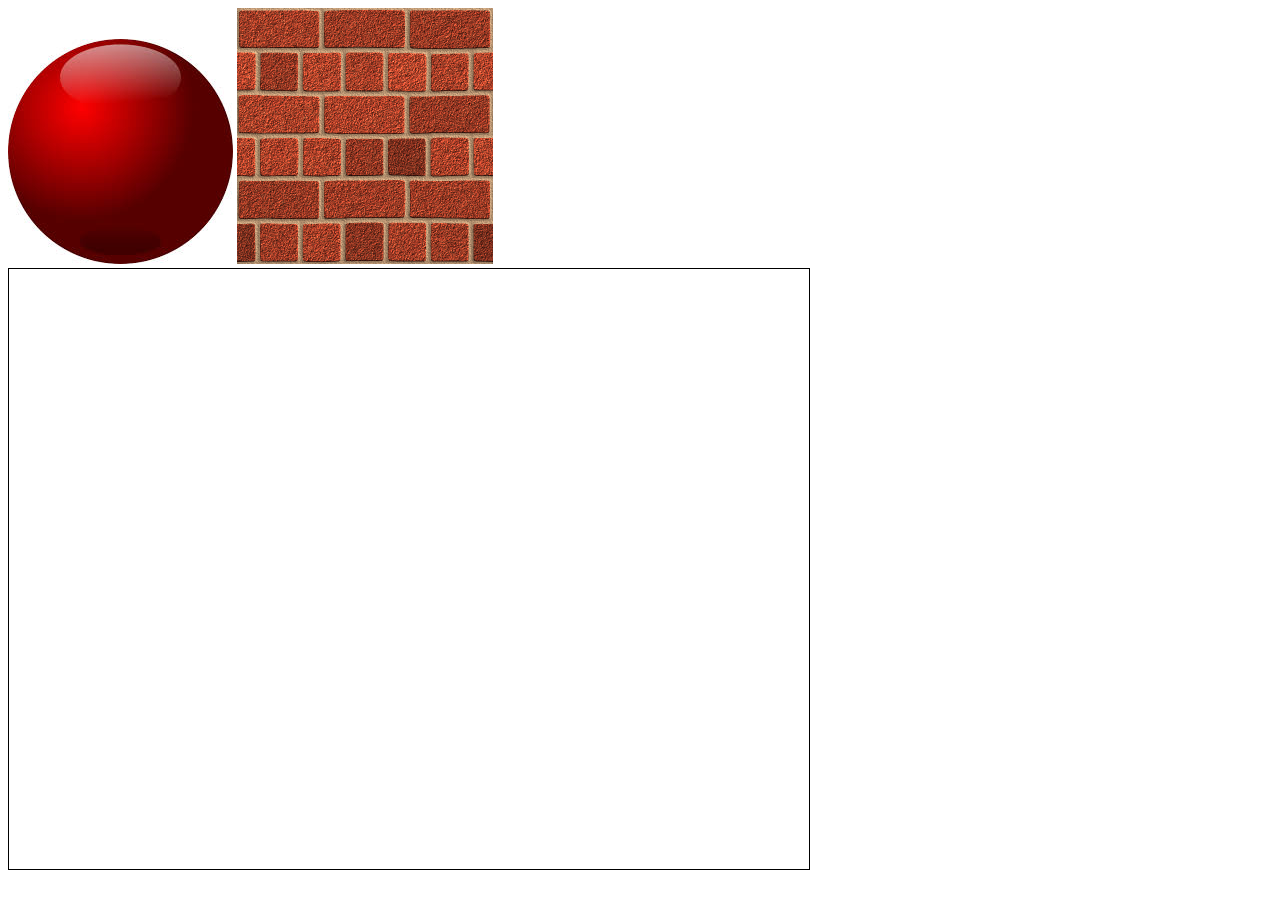
<file: Brick Breaker/index.html>
<!DOCTYPE html>
<html lang="en">
<head>
    <meta charset="UTF-8">
    <link rel="stylesheet" href="style.css">
    <title>Brick Breaker</title>
</head>
<body>
    <img id="img_ball" src="assets/images/ball.jpg">
    <img id="img_brick" src="assets/images/brick.png">

    <canvas id="gameScreen"></canvas>

    <script type="module" src="index.js"></script>
</body>
</html>
</file>
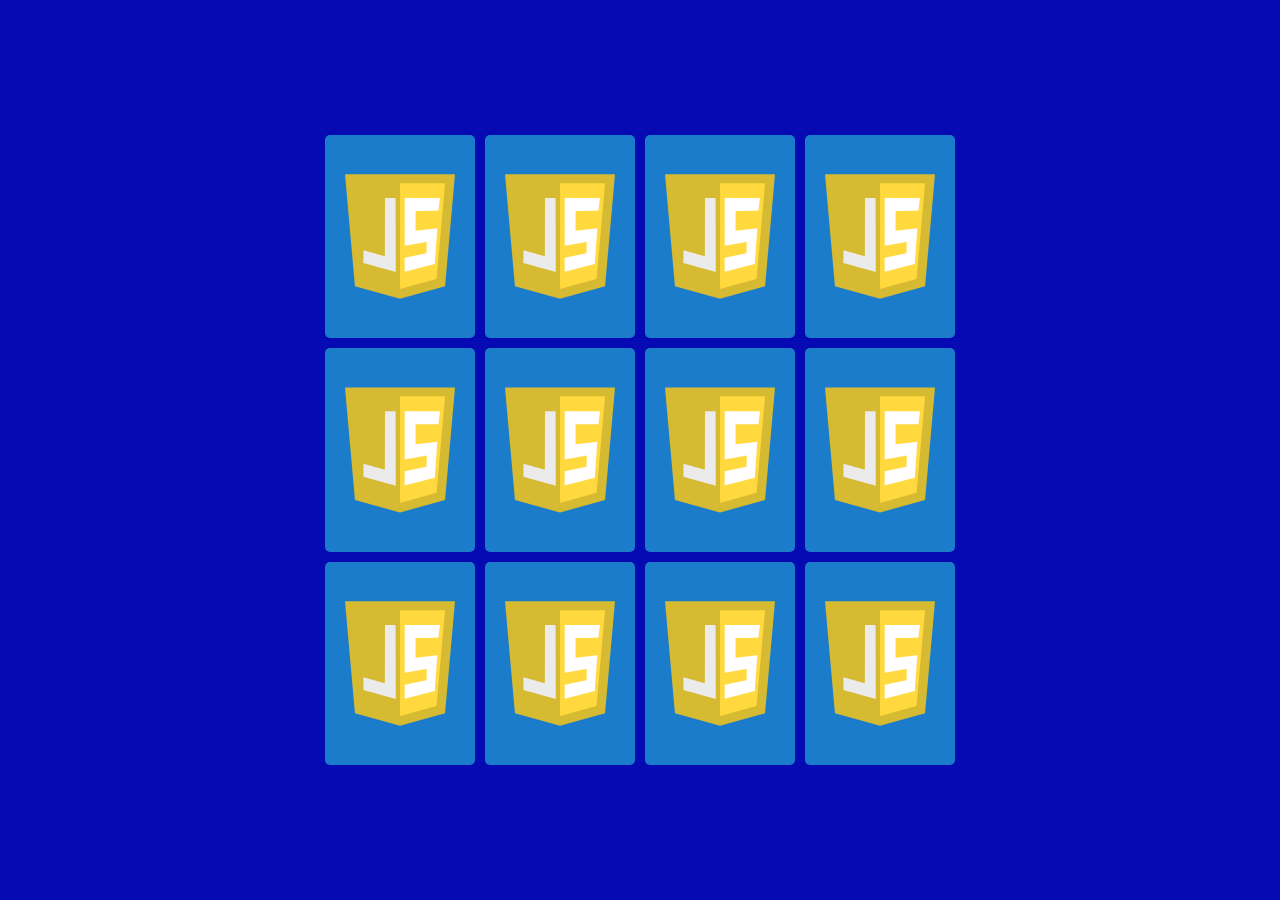
<file: Memory Card Game/index.html>
<!DOCTYPE html>
<html lang="en">
<head>
    <meta charset="utf-8">
    <link rel="stylesheet" type="text/css" href="styles.css">
    <title>Memory Game</title>
</head>
<body>
    <section class="memory-game">
        <div class="memory-card" data-framework = "aurelia">
            <img class="front-face" src="images/aurelia.svg" alt="Aurelia">
            <img class="back-face" src="images/js-badge.svg" alt="JS Badge">
        </div>
        <div class="memory-card" data-framework = "aurelia">
            <img class="front-face" src="images/aurelia.svg" alt="Aurelia">
            <img class="back-face" src="images/js-badge.svg" alt="JS Badge">
        </div>
        <div class="memory-card" data-framework = "vue">
            <img class="front-face" src="images/vue.svg" alt="Vue">
            <img class="back-face" src="images/js-badge.svg" alt="JS Badge">
        </div>
        <div class="memory-card" data-framework = "vue">
            <img class="front-face" src="images/vue.svg" alt="Vue">
            <img class="back-face" src="images/js-badge.svg" alt="JS Badge">
        </div>
        <div class="memory-card" data-framework = "ember">
            <img class="front-face" src="images/ember.svg" alt="Ember">
            <img class="back-face" src="images/js-badge.svg" alt="JS Badge">
        </div>
        <div class="memory-card" data-framework = "ember">
            <img class="front-face" src="images/ember.svg" alt="Ember">
            <img class="back-face" src="images/js-badge.svg" alt="JS Badge">
        </div>
        <div class="memory-card" data-framework = "backbone">
            <img class="front-face" src="images/backbone.svg" alt="Backbone">
            <img class="back-face" src="images/js-badge.svg" alt="JS Badge">
        </div>
        <div class="memory-card" data-framework = "backbone">
            <img class="front-face" src="images/backbone.svg" alt="Backbone">
            <img class="back-face" src="images/js-badge.svg" alt="JS Badge">
        </div>
        <div class="memory-card"  data-framework = "react">
            <img class="front-face" src="images/react.svg" alt="React">
            <img class="back-face" src="images/js-badge.svg" alt="JS Badge">
        </div>
        <div class="memory-card" data-framework = "react">
            <img class="front-face" src="images/react.svg" alt="React">
            <img class="back-face" src="images/js-badge.svg" alt="JS Badge">
        </div>
        <div class="memory-card" data-framework = "angular">
            <img class="front-face" src="images/angular.svg" alt="Angular">
            <img class="back-face" src="images/js-badge.svg" alt="JS Badge">
        </div>
        <div class="memory-card" data-framework = "angular">
            <img class="front-face" src="images/angular.svg" alt="Angular">
            <img class="back-face" src="images/js-badge.svg" alt="JS Badge">
        </div>
    </section>
    <!-- <section class="memory-game">
        <div class="memory-card">
            <img class="front-face" src="images/aurelia.svg" alt="Aurelia">
            <img class="back-face" src="images/js-badge.svg" alt="JS Badge">
        </div>
    </section> -->

    <script type="text/javascript" src="scripts.js"></script>
</body>
</html>
</file>
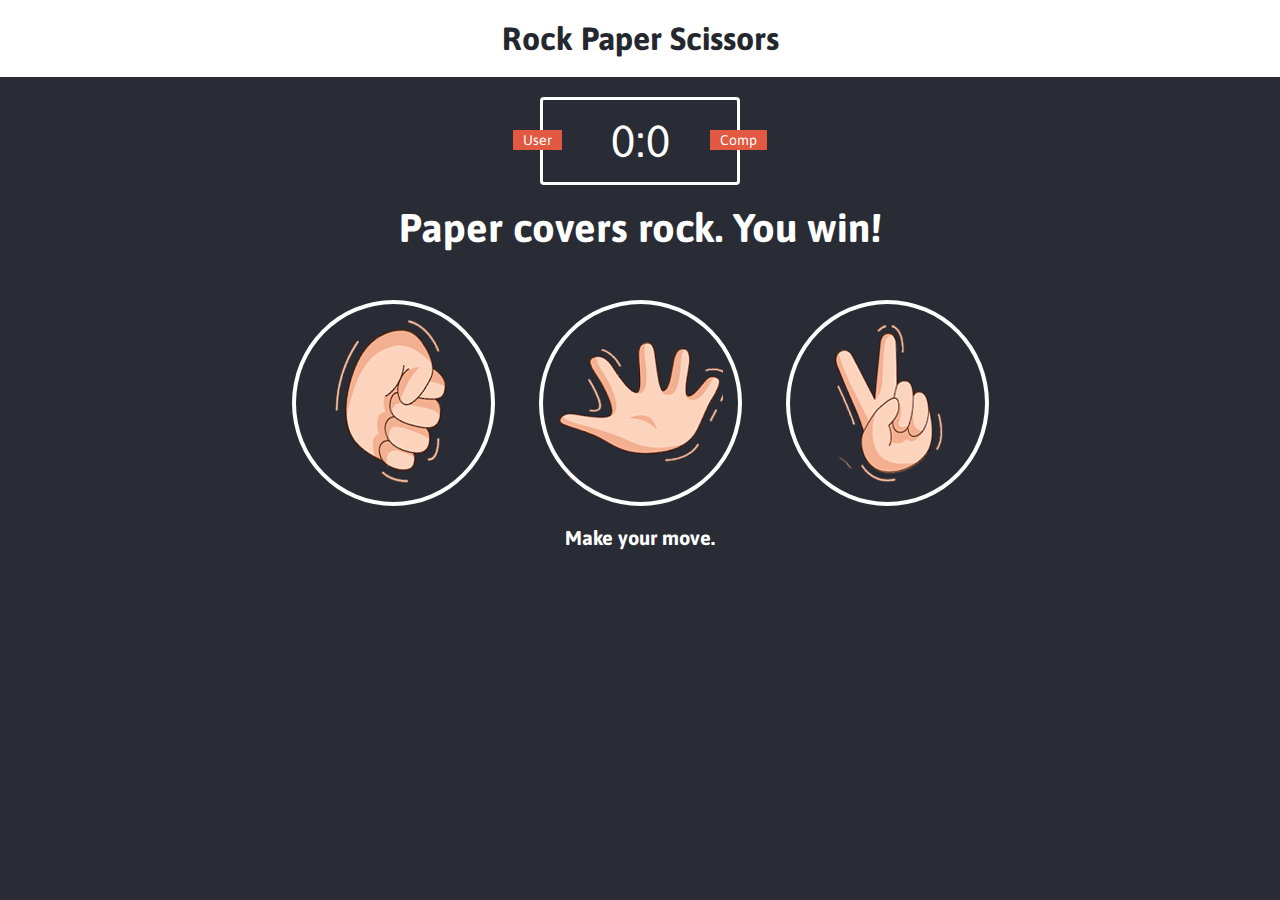
<file: rock-Papers-Scissors/index.html>
<!DOCTYPE html>
<html lang="en">
<head>
    <meta charset="UTF-8">
    <link href="https://fonts.googleapis.com/css?family=Asap:400,500,700" rel="stylesheet">
    <link rel="stylesheet" href="style.css">
    <title>Rock Paper Scissors Game</title>

</head>
<body>
    <header>
        <h1>Rock Paper Scissors </h1>
    </header>

    <div class="score-board">
        <div id="user-label" class="badge">User</div>
        <div id="computer-label" class="badge">Comp</div>
        <span id="user-score">0</span>:<span id="computer-score">0</span>
    </div>

    <div class="result">
        <p>Paper covers rock. You win!</p>
    </div>

    <div class="choices">
        <div class="choice"  id="r">
            <img src="images/rock.png" alt="">
        </div>
        <div class="choice" id="p">
            <img src="images/paper.png" alt="">
        </div>
        <div class="choice" id="s">
            <img src="images/scissors.png" alt="">
        </div>
    </div>
    <p id="action-message">Make your move.</p>
    <script type="text/javascript" src="app.js"></script>
</body>
</html>
</file>
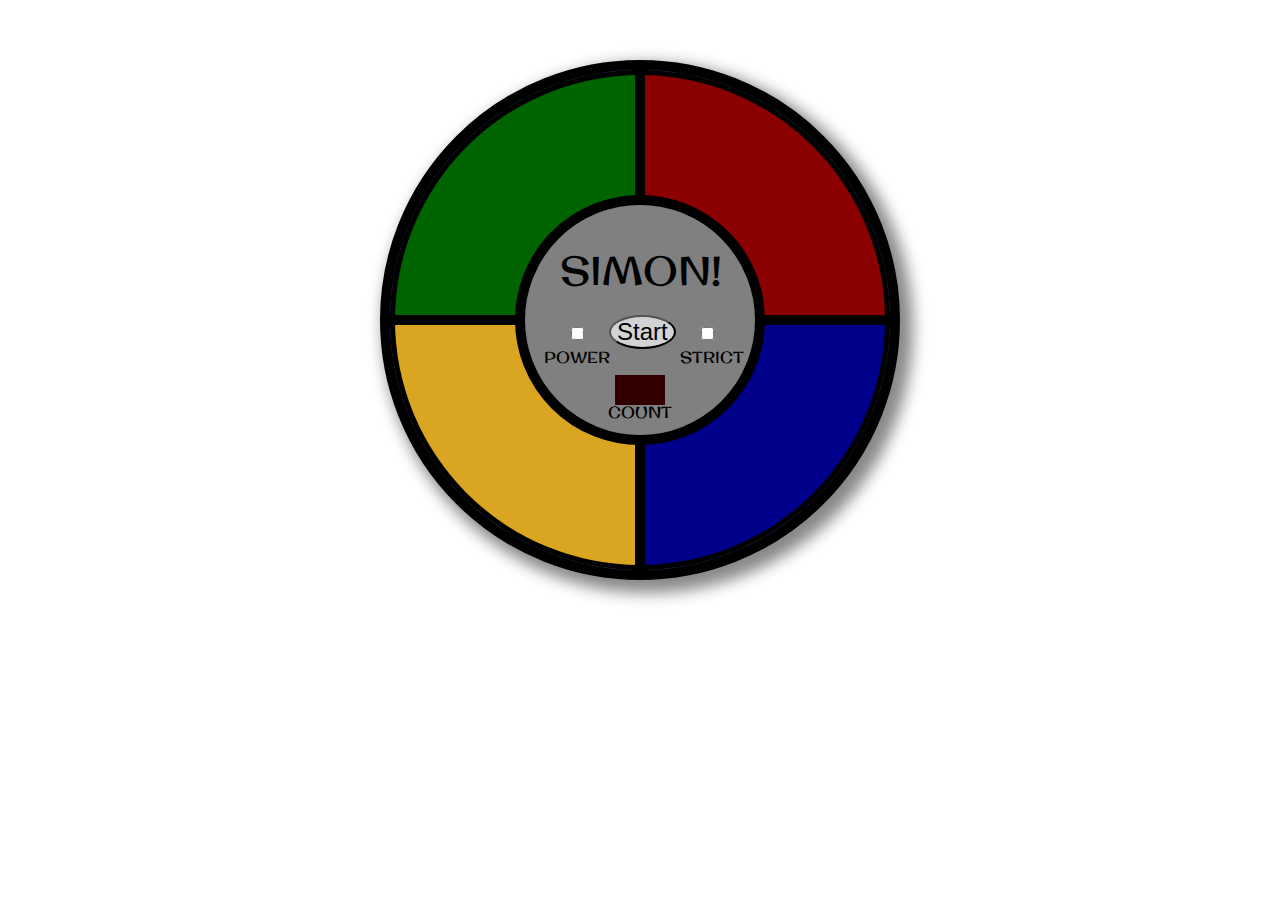
<file: SimonGame/index.html>
<!DOCTYPE html>
<html>

<head>
    <meta charset="UTF-8">
    <title>Simon Game</title>
    <meta name="viewport" content="width=device-width, initial-scale=1">

    <link href='https://fonts.googleapis.com/css?family=Original+Surfer&effect=emboss' rel='stylesheet' type='text/css'>
    <link rel="stylesheet" href="style.css">

    <audio id="clip1">
        <source src="https://s3.amazonaws.com/freecodecamp/simonSound1.mp3"></source>
    </audio>
    <audio id="clip2">
        <source src="https://s3.amazonaws.com/freecodecamp/simonSound2.mp3"></source>
    </audio>
    <audio id="clip3">
        <source src="https://s3.amazonaws.com/freecodecamp/simonSound3.mp3"></source>
    </audio>
    <audio id="clip4">
        <source src="https://s3.amazonaws.com/freecodecamp/simonSound4.mp3"></source>
    </audio>
</head>

<body>

<div id="outer-circle">
    <div id="topleft"></div>
    <div id="topright"></div>
    <div id="bottomleft"></div>
    <div id="bottomright"></div>
    <div id="inner-circle">
        <div id="title" class="font-effect-emboss">SIMON!</div>
        <div id="switches">
            <input type="checkbox" class="toggle" id="on">
            <button class="button" id="start">Start</button>
            <input type="checkbox" class="toggle" id="strict">
        </div>
        <div class="text1">
            <span>POWER</span><span>STRICT</span>
        </div>
        <div id="turn"></div>
        <div class="text2">
            COUNT
        </div>
    </div>
</div>

<script type="text/javascript" src="index.js"></script>

</body>
</html>
</file>
<file: Brick Breaker/style.css>
#gameScreen {
    border: 1px solid black;
    width: 800px;
    height: 600px;
}
</file>
<file: Memory Card Game/styles.css>
* {
    padding: 0;
    margin: 0;
    box-sizing: border-box;/*Keeps the original width and height when applying the padding and the border*/
}

body {
    height: 100vh;
    display: flex;
    background-color: #060AB2;
}

.memory-game {
    display: flex;
    width: 640px;
    height: 640px;
    margin: auto;
    flex-wrap: wrap;
    perspective: 1000px;
    /*border:2px solid lime;*/
}

.memory-card {
    /*border: 2px solid aqua;*/
    position: relative;
    margin: 5px;
    transform: scale(1);
    width: calc(25% - 10px);
    height: calc(33.333% - 10px);
    transform-style: preserve-3d;
    transition: transform .5s;
}

.memory-card:active {
    transform: scale(.97);
    transition: transform .2s;
}

.memory-card.flip {
    transform: rotateY(180deg);
}

.front-face, .back-face {
    background-color: #1c7ccc;
    /*border: 2px solid deeppink;*/
    border-radius: 5px;
    position: absolute;
    width: 100%;
    height: 100%;
    padding: 20px;
    backface-visibility: hidden;
}

.front-face {
    transform: rotateY(180deg);
}
</file>
<file: rock-Papers-Scissors/style.css>
* {
    margin: 0;
    padding: 0;
    box-sizing: border-box;
    font-family:Asap, 'sans-serif';
}
body {
    background: #292C34;
}
header {
    background: white;
    padding: 20px;
}

header h1 {
    color: #24272E;
    text-align: center;
    font-family: Asap, 'sans-serif';
}
.score-board {
    margin: 20px auto;
    border: 3px solid white;
    border-radius: 4px;
    width: 200px;
    text-align: center;
    color: white;
    font-size: 45px;
    padding: 15px 20px;
    position: relative;
    font-family:Asap, 'sans-serif';
}
.badge {
    background: #E25840;
    color: white;
    font-size: 14px;
    padding: 2px 10px;
    font-family: Asap, 'sans-serif';
}
#user-label {
    position: absolute;
    top: 30px;
    left: -30px;
}
#computer-label {
    position: absolute;
    top: 30px;
    right: -30px;
}
.result {
    font-size: 40px;
    color: white;

}
.result p {
    text-align: center;
    font-weight: bold;
}
.choices {
    margin-top: 50px;
    text-align: center;
}
.choice {
    border: 4px solid white;
    border-radius: 50%;
    display: inline-block;
    padding: 15px;
    margin: 0 20px;
    transition: all 0.3s ease;
}
.choice:hover {
    cursor: pointer;
    background: #24272E;
}
#action-message {
    text-align: center;
    color: white;
    font-weight: bold;
    font-size: 20px;
    margin-top: 20px;
}
.green-glow {
    border : 4px solid #4dcc7d;
    box-shadow: 0 0 10px #31b43a;
}
.red-glow {
    border: 4px solid #fc121b;
    box-shadow: 0 0 10px #d01115;
}
.grey-glow {
    border: 4px solid #464647;
    box-shadow: 0 0 10px #25292b;
}
</file>
<file: SimonGame/style.css>
body {
    background-image: url(http://subtlepatterns2015.subtlepatterns.netdna-cdn.com/patterns/nasty_fabric.png)
}

.toggle {
    margin-left: 20px;
    margin-right: 20px;
}

.button {
    border-radius: 50% !important;
    font-size: 1.5em;
    background-color: lightgray;
}

#switches {
    position: absolute;
    font-family: 'Original Surfer', cursive;
    margin-left: 26px;
    margin-top: 110px;
}

.text2 {
    position: absolute;
    font-family: 'Original Surfer', cursive;
    margin-left: 83px;
    margin-top: 197px;
}

.text1 {
    position: absolute;
    font-family: 'Original Surfer', cursive;
    margin-left: 19px;
    margin-top: 142px;
}

.text1 span:last-child {
    padding-left: 70px;
}

#title {
    font-family: 'Original Surfer', cursive;
    position: absolute;
    font-size: 40px;
    margin-left: 35px;
    margin-top: 40px;
}

#turn {
    position: absolute;
    background: #330000;
    color: red;
    font-family: courier;
    font-size: 20px;
    height: 30px;
    width: 50px;
    margin-left: 90px;
    margin-top: 170px;
    text-align: center;
    vertical-align: middle;
    line-height: 30px;
}

#outer-circle {
    background: #385a94;
    border-radius: 50%;
    height: 500px;
    width: 500px;
    position: relative;
    border-style: solid;
    border-width: 10px;
    margin: auto;
    margin-top: 60px;
    box-shadow: 8px 8px 15px 5px #888888;
}

#topleft {
    position: absolute;
    height: 250px;
    width: 250px;
    border-radius: 250px 0 0 0;
    -moz-border-radius: 250px 0 0 0;
    -webkit-border-radius: 250px 0 0 0;
    background: darkgreen;
    top: 50%;
    left: 50%;
    margin: -250px 0px 0px -250px;
    border-style: solid;
    border-width: 5px;
    box-sizing: border-box;
    -moz-box-sizing: border-box;
    -webkit-box-sizing: border-box;
}

#topright {
    position: absolute;
    height: 250px;
    width: 250px;
    border-radius: 0 250px 0 0;
    -moz-border-radius: 0 250px 0 0;
    -webkit-border-radius: 0 250px 0 0;
    background: darkred;
    top: 50%;
    left: 50%;
    margin: -250px 0px 0px 0px;
    border-style: solid;
    border-width: 5px;
    box-sizing: border-box;
    -moz-box-sizing: border-box;
    -webkit-box-sizing: border-box;
}

#bottomleft {
    position: absolute;
    height: 250px;
    width: 250px;
    border-radius: 0 0 0 250px;
    -moz-border-radius: 0 0 0 250px;
    -webkit-border-radius: 0 0 0 250px;
    background: goldenrod;
    top: 50%;
    left: 50%;
    margin: 0px -250px 0px -250px;
    border-style: solid;
    border-width: 5px;
    box-sizing: border-box;
    -moz-box-sizing: border-box;
    -webkit-box-sizing: border-box;
}

#bottomright {
    position: absolute;
    height: 250px;
    width: 250px;
    border-radius: 0 0 250px 0;
    -moz-border-radius: 0 0 250px 0;
    -webkit-border-radius: 0 0 250px 0;
    background: darkblue;
    top: 50%;
    left: 50%;
    margin: 0px 0px -250px 0px;
    border-style: solid;
    border-width: 5px;
    box-sizing: border-box;
    -moz-box-sizing: border-box;
    -webkit-box-sizing: border-box;
}

#inner-circle {
    position: absolute;
    background: grey;
    border-radius: 50%;
    height: 250px;
    width: 250px;
    border-style: solid;
    border-width: 10px;
    top: 50%;
    left: 50%;
    margin: -125px 0px 0px -125px;
    box-sizing: border-box;
    -moz-box-sizing: border-box;
    -webkit-box-sizing: border-box;
}
</file>
